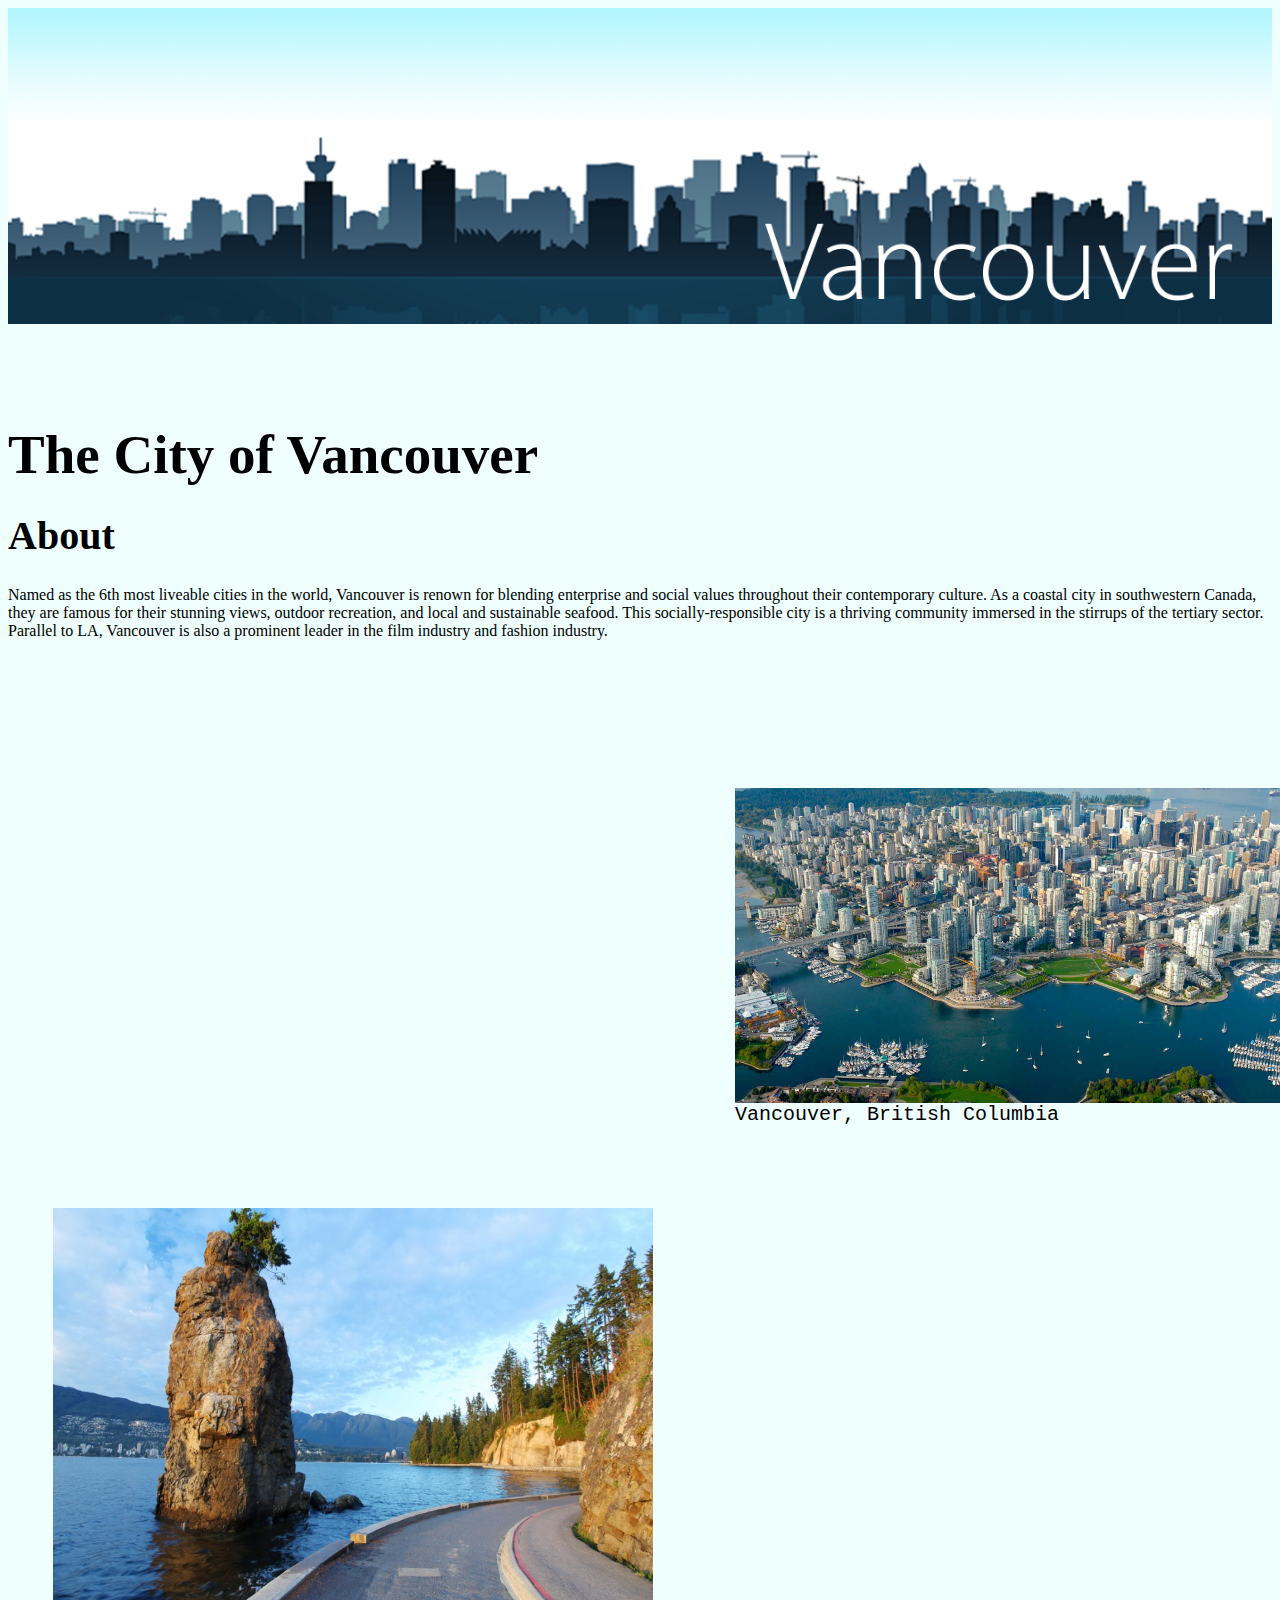
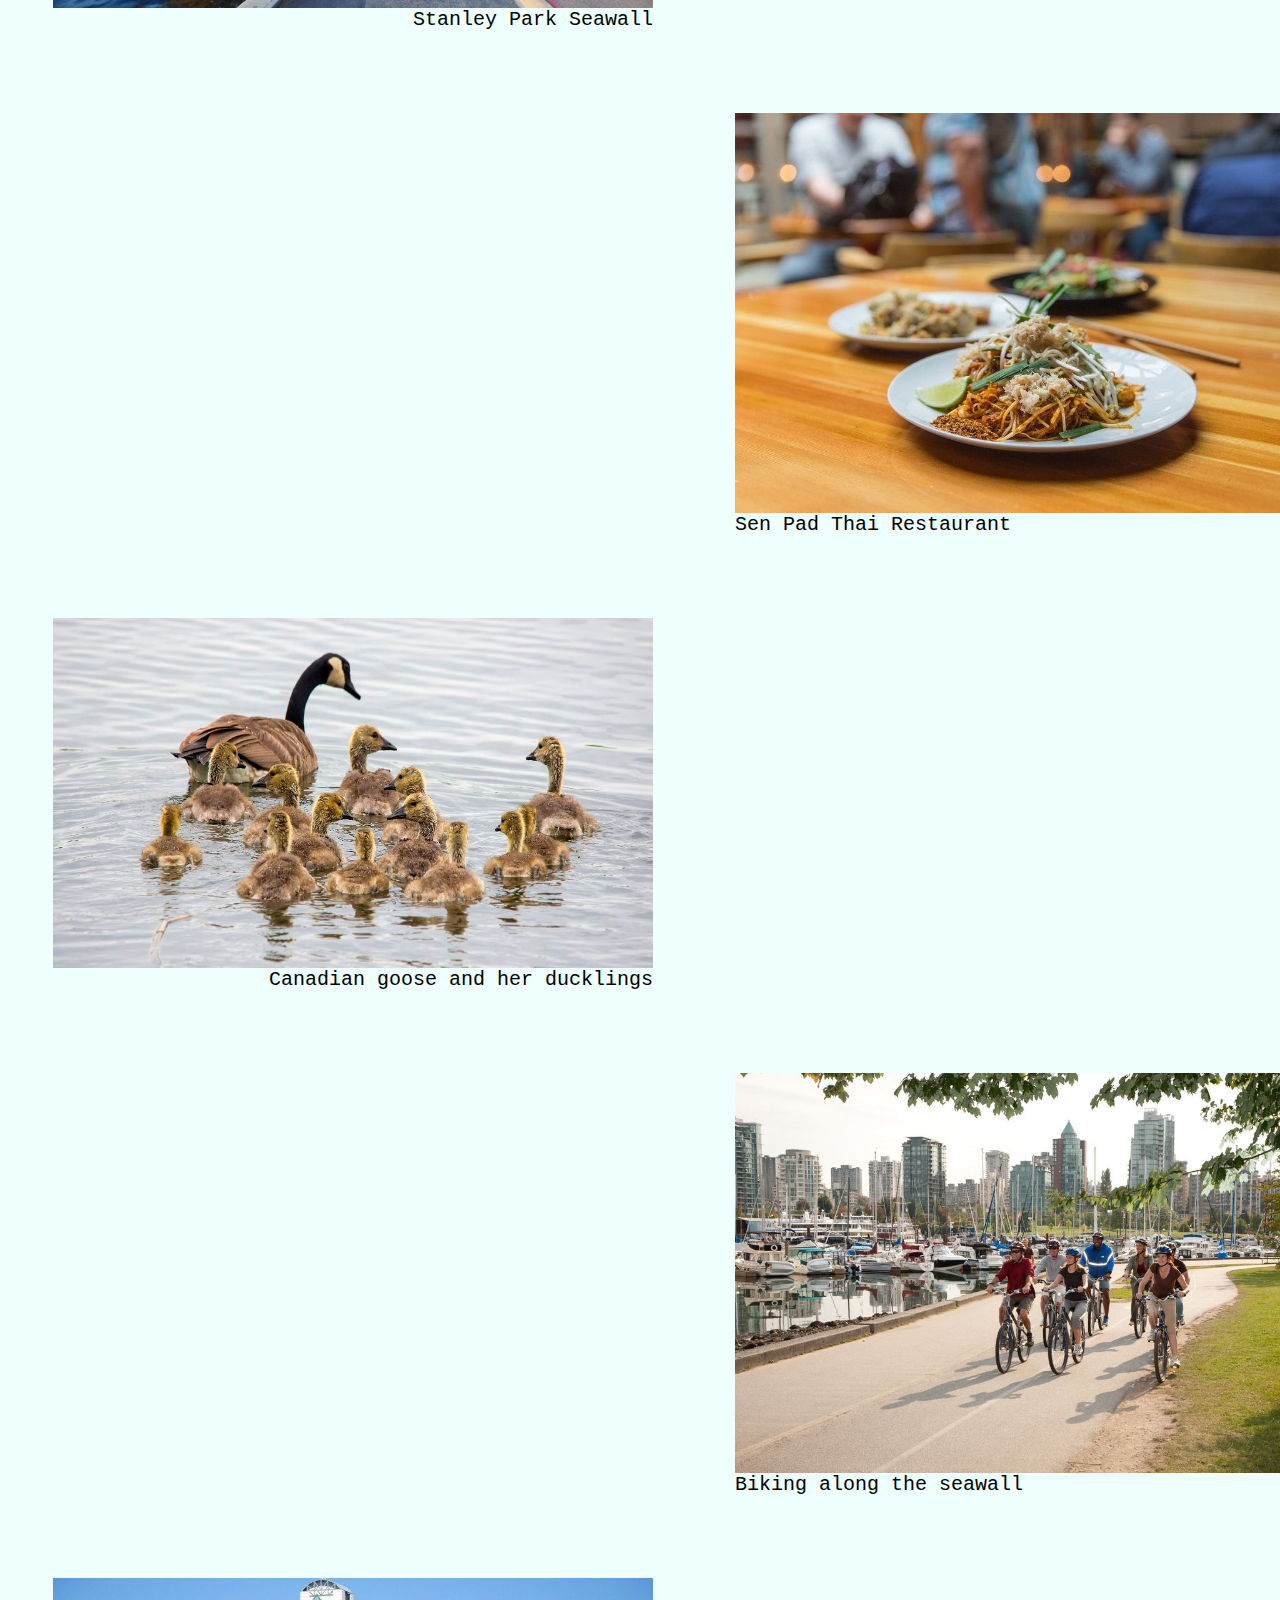
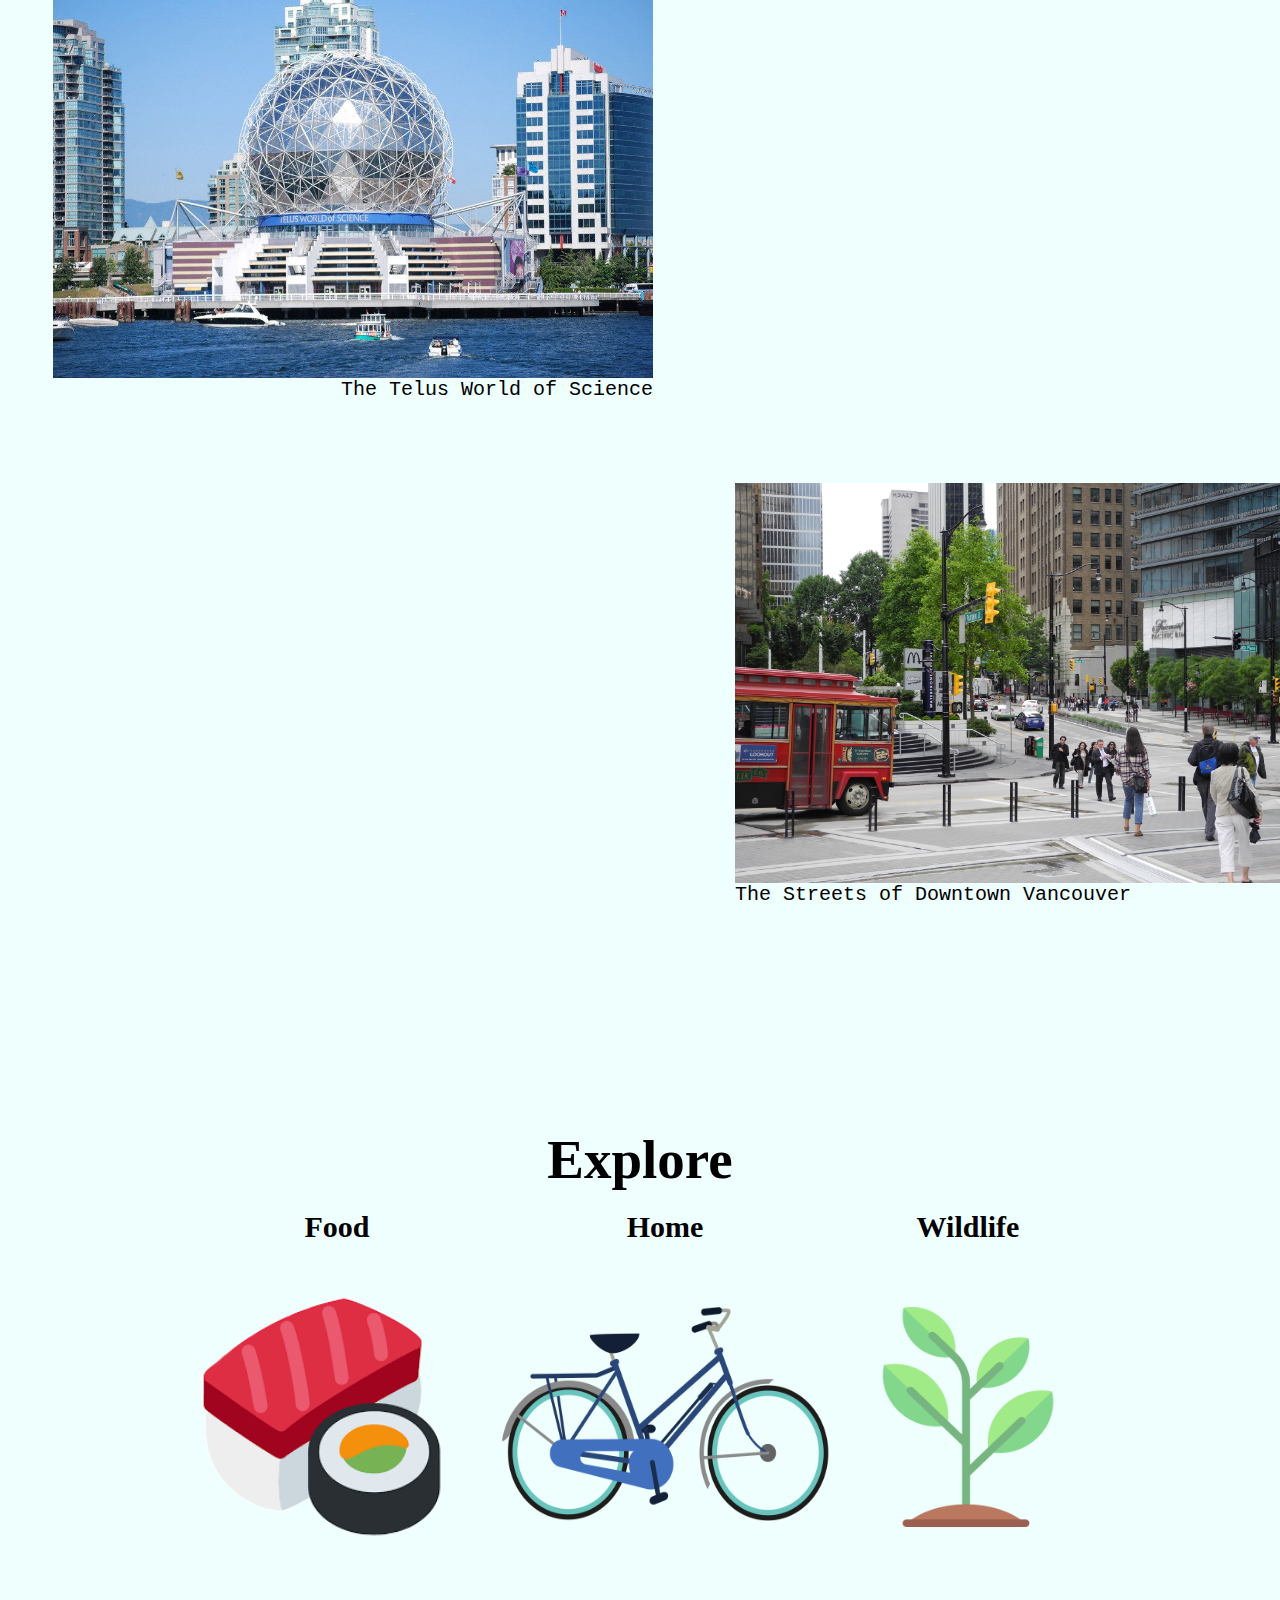
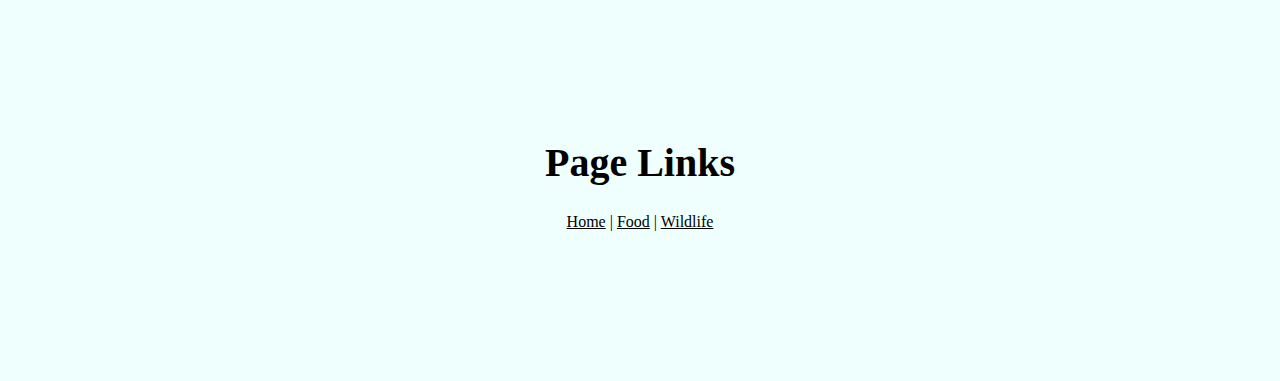
<file: index.html>
<html>


<head>

<link rel="stylesheet" type="text/css" href="styleindex.css">

<title>
	The City of Vancouver
</title>

</head>


<img src="VANskylinevector4.png" width="100%">



<br><br><br><br><br>



<h1>

	<font class="bighead">The City of Vancouver</font>

</h1>





<body>


<h1>

	About

</h1>




<p>
Named as the 6th most liveable cities in the world, Vancouver is renown
 for blending enterprise and social values throughout their contemporary 
culture. As a coastal city in southwestern Canada, they are famous for their
 stunning views, outdoor recreation, and local and sustainable seafood.
  This socially-responsible city is a thriving community immersed in the
 stirrups of the tertiary sector. Parallel to LA, Vancouver is also a
 prominent leader in the film industry and fashion industry. 
</p>





<br><br><br><br><br>






<table class="table1" width="100%" cellpadding="40" cellspacing="">




<tr>

	<td width="50%"></td>

	<td><img src="van2.jpg" width="600" height="315" align="center">
	<br>Vancouver, British Columbia</td>

</tr>




<tr>

	<td align="right"><img src="van3.jpg" width="600" height="400" align="right">
	<br>Stanley Park Seawall</td>

	<td></td>


</tr>




<tr>

	<td></td>

	<td><img src="van4.jpg" width="600" height="400" align="center">
	<br>Sen Pad Thai Restaurant</td>

</tr>




<tr>
	
	<td align="right"><img src="van5.jpg" width="600" height="350" align="right">
	<br>Canadian goose and her ducklings</td>

	<td></td>

</tr>




<tr>

	<td></td>

	<td><img src="van6.jpg" width="600" height="400" align="center">
	<br>Biking along the seawall</td>

</tr>




<tr>

	<td align="right">
	<img src="van7.jpg" width="600" height="400" align="right">
	<br> The Telus World of Science</td>
	<td></td>
</tr>


<tr>
	<td></td>
	<td><img src="van8.jpg" width="600" height="400" align="center"><br>The Streets of Downtown Vancouver</td>
</tr>



</table>






<br><br><br><br><br><br><br><br><br><br>


<table cellpadding="4" cellspacing="15" align="center" >


<caption class="table2head"align="top"><font><strong> Explore</strong></font></caption>

<tr class="table2words">
	<th>Food</th>
	<th>Home</th>
	<th>Wildlife</th>
</tr>

<tr>
	<td bgcolor="#EFFFFE" width="280" height="100" align="left"><a href="page_2.html"><img src="sushi1.png" width="250" height="250" alt="Food"></a></td>

	<td bgcolor="#EFFFFE" width="100" height="100" align="center"><a href="index.html"><img src="bike.png" width="330" height="300" alt="Home"></a></td>

	<td bgcolor="#EFFFFE" width="100" height="100" align="center"><a href="page_4.html"><img src="plant.png" width="230" height="220" alt="Wildlife"></a></td>


</tr>



</table>





<br><br><br><br><br><br><br>



<h1 align="center">Page Links</h1>

<p align="center">
<a href="index.html">Home</a>
|
<a href="page_2.html">Food</a>
|
<a href="page_4.html">Wildlife</a>
</p>


<br><br><br><br><br><br><br>


</body>



</html>
</file>
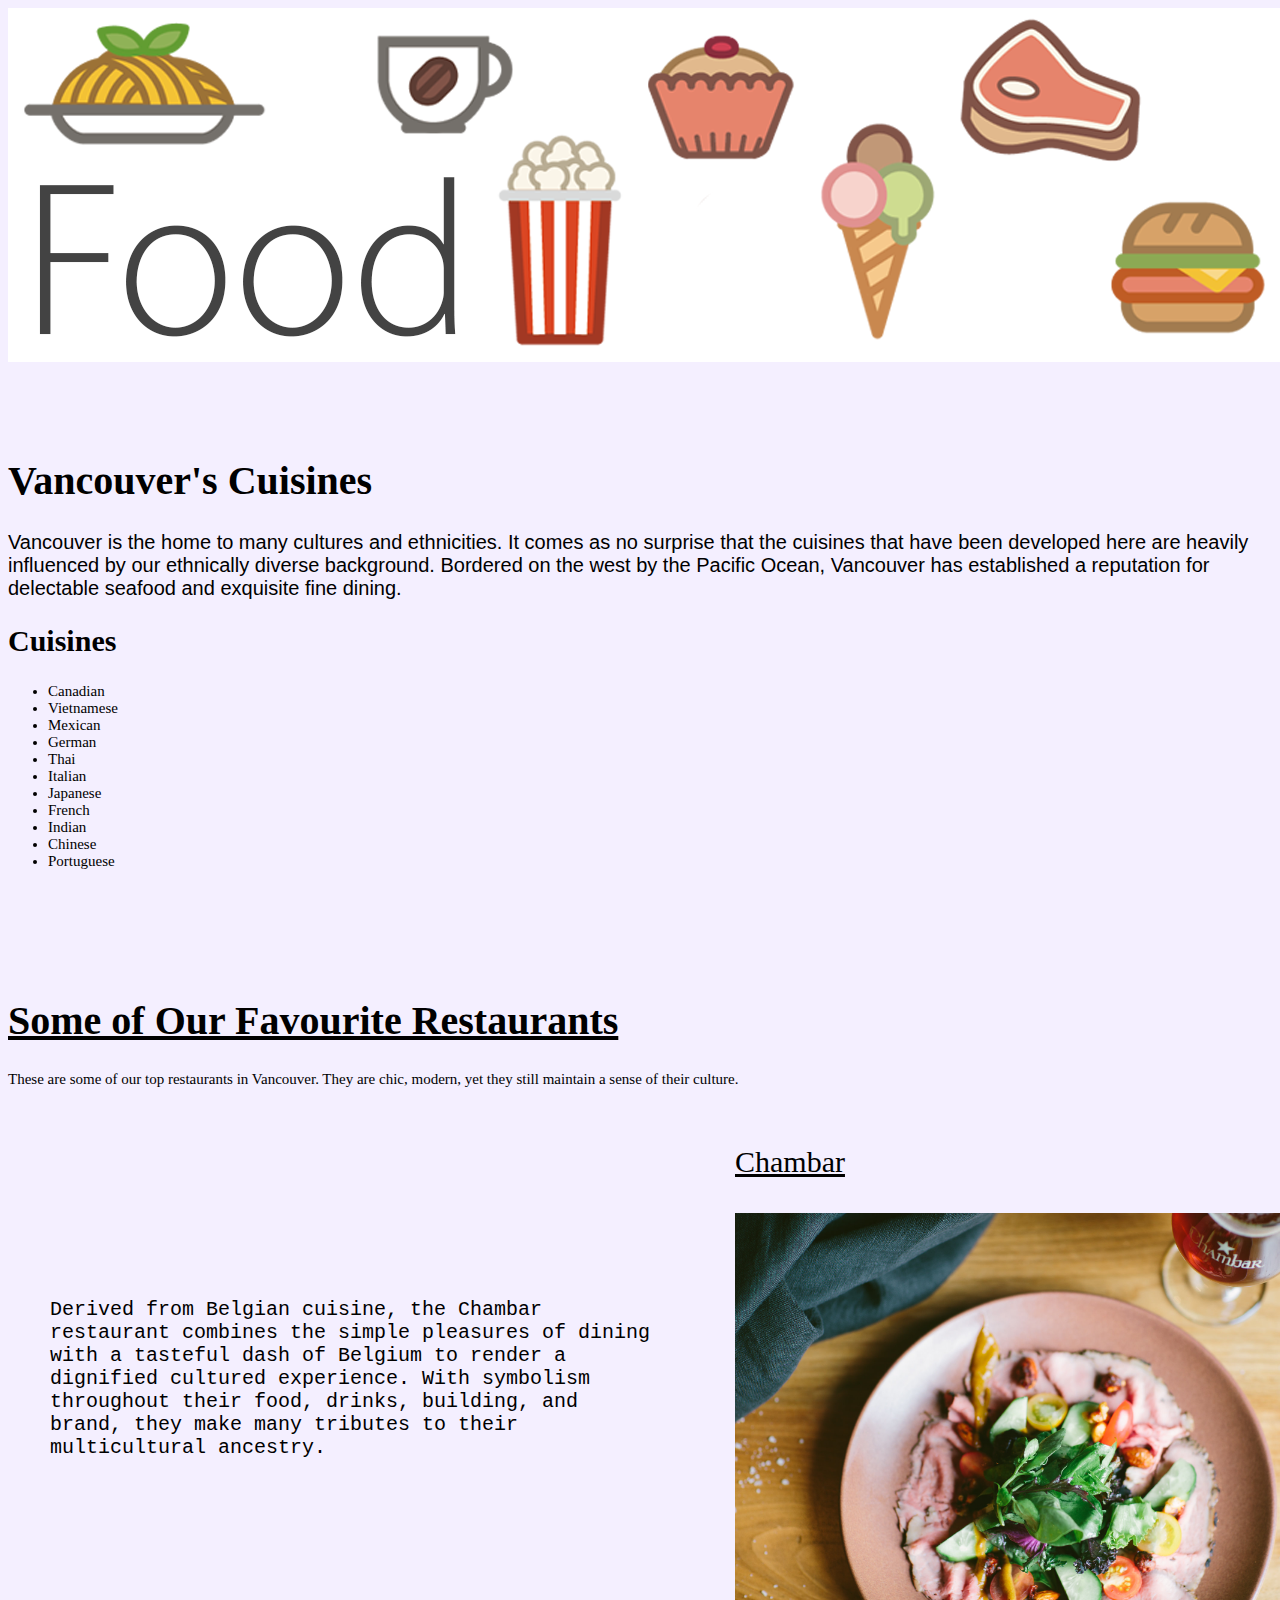
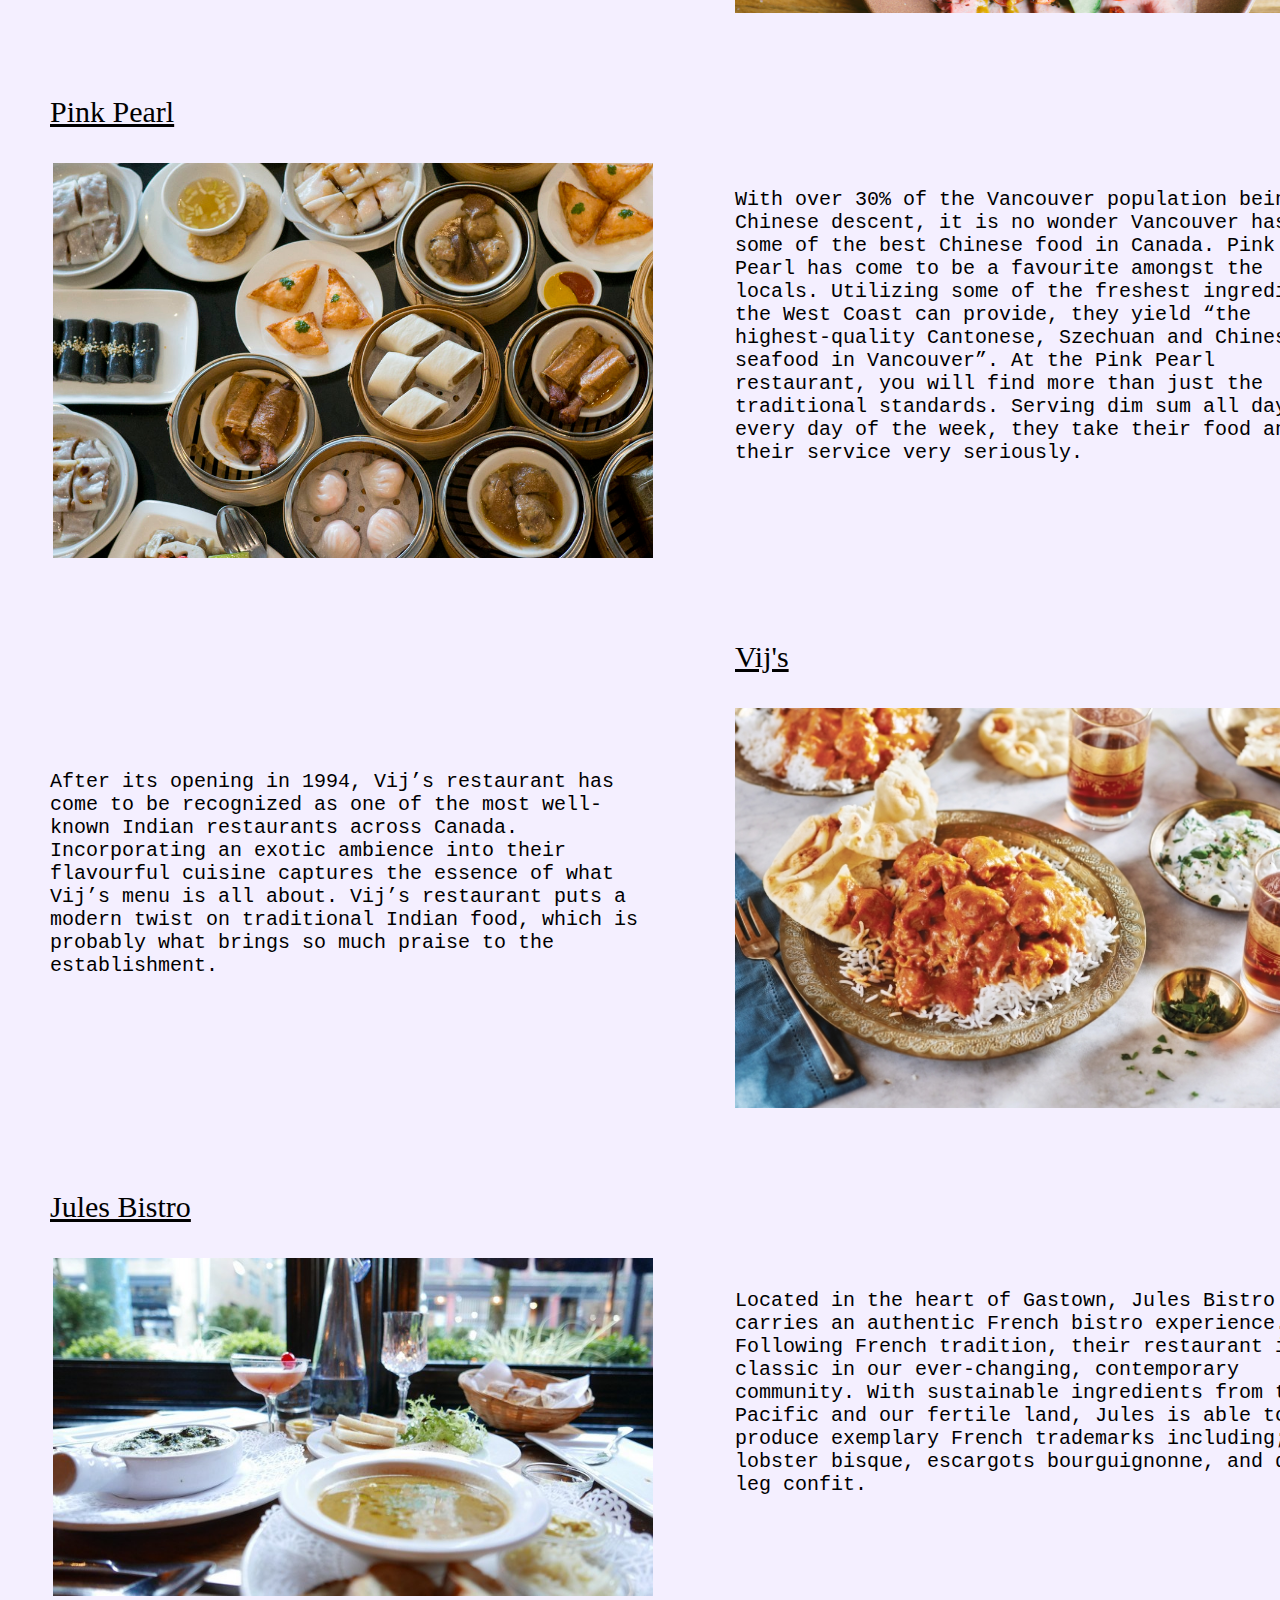
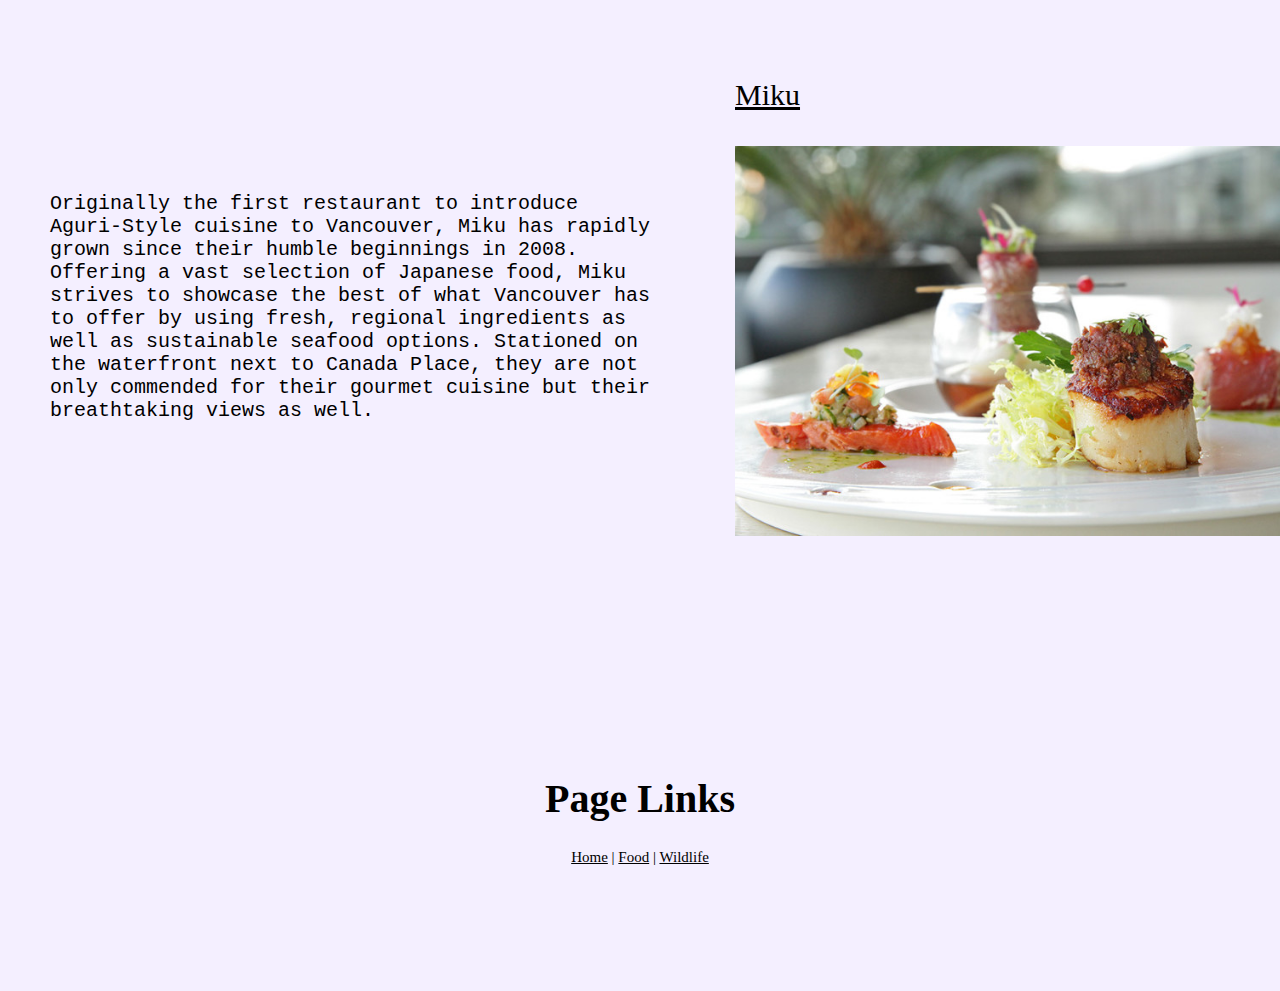
<file: page_2.html>
﻿<html>


<head>

<link rel="stylesheet" type="text/css" href="stylepage2.css">


<title>
	Food
</title>

</head>

<img src="foodvector1.png">

<br><br><br><br><br>


<body>

<h1>Vancouver's Cuisines</h1>

<p class="firstp">
Vancouver is the home to many cultures and ethnicities. It comes as no surprise that the cuisines that have been developed here are heavily influenced by our ethnically diverse background. Bordered on the west by the Pacific Ocean, Vancouver has established a reputation for delectable seafood and exquisite fine dining.
</p>

<h2>Cuisines</h2>

<p>
	<ul>
		<li>Canadian</li>
		<li>Vietnamese</li>
		<li>Mexican</li>
		<li>German</li>
		<li>Thai</li>
		<li>Italian</li>
		<li>Japanese</li>
		<li>French</li>
		<li>Indian</li>
		<li>Chinese</li>
		<li>Portuguese</li>
	</ul>

</p>

<br><br><br><br><br>


<h1><u>Some of Our Favourite Restaurants</u></h1>

<p>These are some of our top restaurants in Vancouver. They are chic, modern, yet they still maintain a sense of their culture.</p>

<table width="100%" cellpadding="40" cellspacing"">


<tr>
	<td width="50%">Derived from Belgian cuisine, the Chambar restaurant combines the simple pleasures of dining with a tasteful dash of Belgium to render a dignified cultured experience.  With symbolism throughout their food, drinks, building, and brand, they make many tributes to their multicultural ancestry.</td>
	<td class="linkhead"><a href="https://www.chambar.com/">Chambar</a><br><br>
	<img src="foodrest1.jpg" width="600" height="400" align="left"></td>
</tr>


<tr>
	<td class="linkhead"><a href="http://www.pinkpearl.com/">Pink Pearl</a><br><br>
	<img src="foodrest2.jpg" width="600" height="395" align="right"></td>
	<td>With over 30% of the Vancouver population being of Chinese descent, it is no wonder Vancouver has some of the best Chinese food in Canada. Pink Pearl has come to be a favourite amongst the locals.  Utilizing some of the freshest ingredients the West Coast can provide, they yield “the highest-quality Cantonese, Szechuan and Chinese seafood in Vancouver”. At the Pink Pearl restaurant, you will find more than just the traditional standards. Serving dim sum all day, every day of the week, they take their food and their service very seriously.</td>
</tr>


<tr>
	<td>After its opening in 1994, Vij’s restaurant has come to be recognized as one of the most well-known Indian restaurants across Canada. Incorporating an exotic ambience into their flavourful cuisine captures the essence of what Vij’s menu is all about. Vij’s restaurant puts a modern twist on traditional Indian food, which is probably what brings so much praise to the establishment.</td>
	<td class="linkhead"><a href="https://vijs.ca">Vij's</a><br><br>
	<img src="foodrest3.jpg" width="600" height="400" align="left"></td>
</tr>


<tr>
	<td class="linkhead"><a href="http://www.julesbistro.ca/">Jules Bistro</a><br><br>
	<img src="foodrest4.jpg" width="600" height="338" align="right"></td>
	<td>Located in the heart of Gastown, Jules Bistro carries an authentic French bistro experience. Following French tradition, their restaurant is a classic in our ever-changing, contemporary community. With sustainable ingredients from the Pacific and our fertile land, Jules is able to produce exemplary French trademarks including; lobster bisque, escargots bourguignonne, and duck leg confit.</td>
</tr>


<tr>
	<td>Originally the first restaurant to introduce Aguri-Style cuisine to Vancouver, Miku has rapidly grown since their humble beginnings in 2008. Offering a vast selection of Japanese food, Miku strives to showcase the best of what Vancouver has to offer by using fresh, regional ingredients as well as sustainable seafood options. Stationed on the waterfront next to Canada Place, they are not only commended for their gourmet cuisine but their breathtaking views as well. </td>
	<td class="linkhead"><a href="https://mikurestaurant.com/">Miku</a><br><br>
	<img src="foodrest5.jpg" width="600" height="390" align="left"></td>
</tr>







</table>



<br><br><br><br><br><br><br><br><br><br>


<h1 align="center">Page Links</h1>

<p align="center">
<a href="index.html">Home</a>
|
<a href="page_2.html">Food</a>
|
<a href="page_4.html">Wildlife</a>
</p>


<br><br><br><br><br><br>


</body>


</html>
</file>
<file: styleindex.css>
body {
	font-family: Tahoma;

	background: #EFFFFE

	}



.bighead {

	font-size: 55

	}




h1 {

	font-family: Impact;

	font-size: 40

	}




.table1 {

	font-family: Courier New;

	font-size: 20;

	}




.table2head {

	font-family: Impact;

	font-size: 55;

	}


 
.table2words {

	font-family: Verdana;

	font-size: 30;

	}




a:link {

	color: #000000;

	}



a:visited {

	color: #E2C9FF;

	}



a:hover {

	color: #FFE5FE;

	}




a:active {

	color: #C9FFC9;

	background: white;

	}
</file>
<file: stylepage2.css>
body {

	font-family: Tahoma;

	font-size: 15;

	background: #F4EFFF;

	}




h1 {

	font-family: Impact;

	font-size: 40;

	}



h2 {

	font-family: Impact;

	font-size: 30;

	}



.firstp {

	font-family: Arial;

	font-size: 20;
	
}




table {

	font-family: Courier;

	font-size: 20;

	}




.linkhead {

	font-family: Lucida Console;

	font-size: 30;

	}



a:link {

	color: #000000;

	}




a:visited {

	color: #FFBE96;

	}



a:hover {

	color: #FFA4F0;

	}




a:active {

	color: #A8FFA4;

	background: white;

	}
</file>
